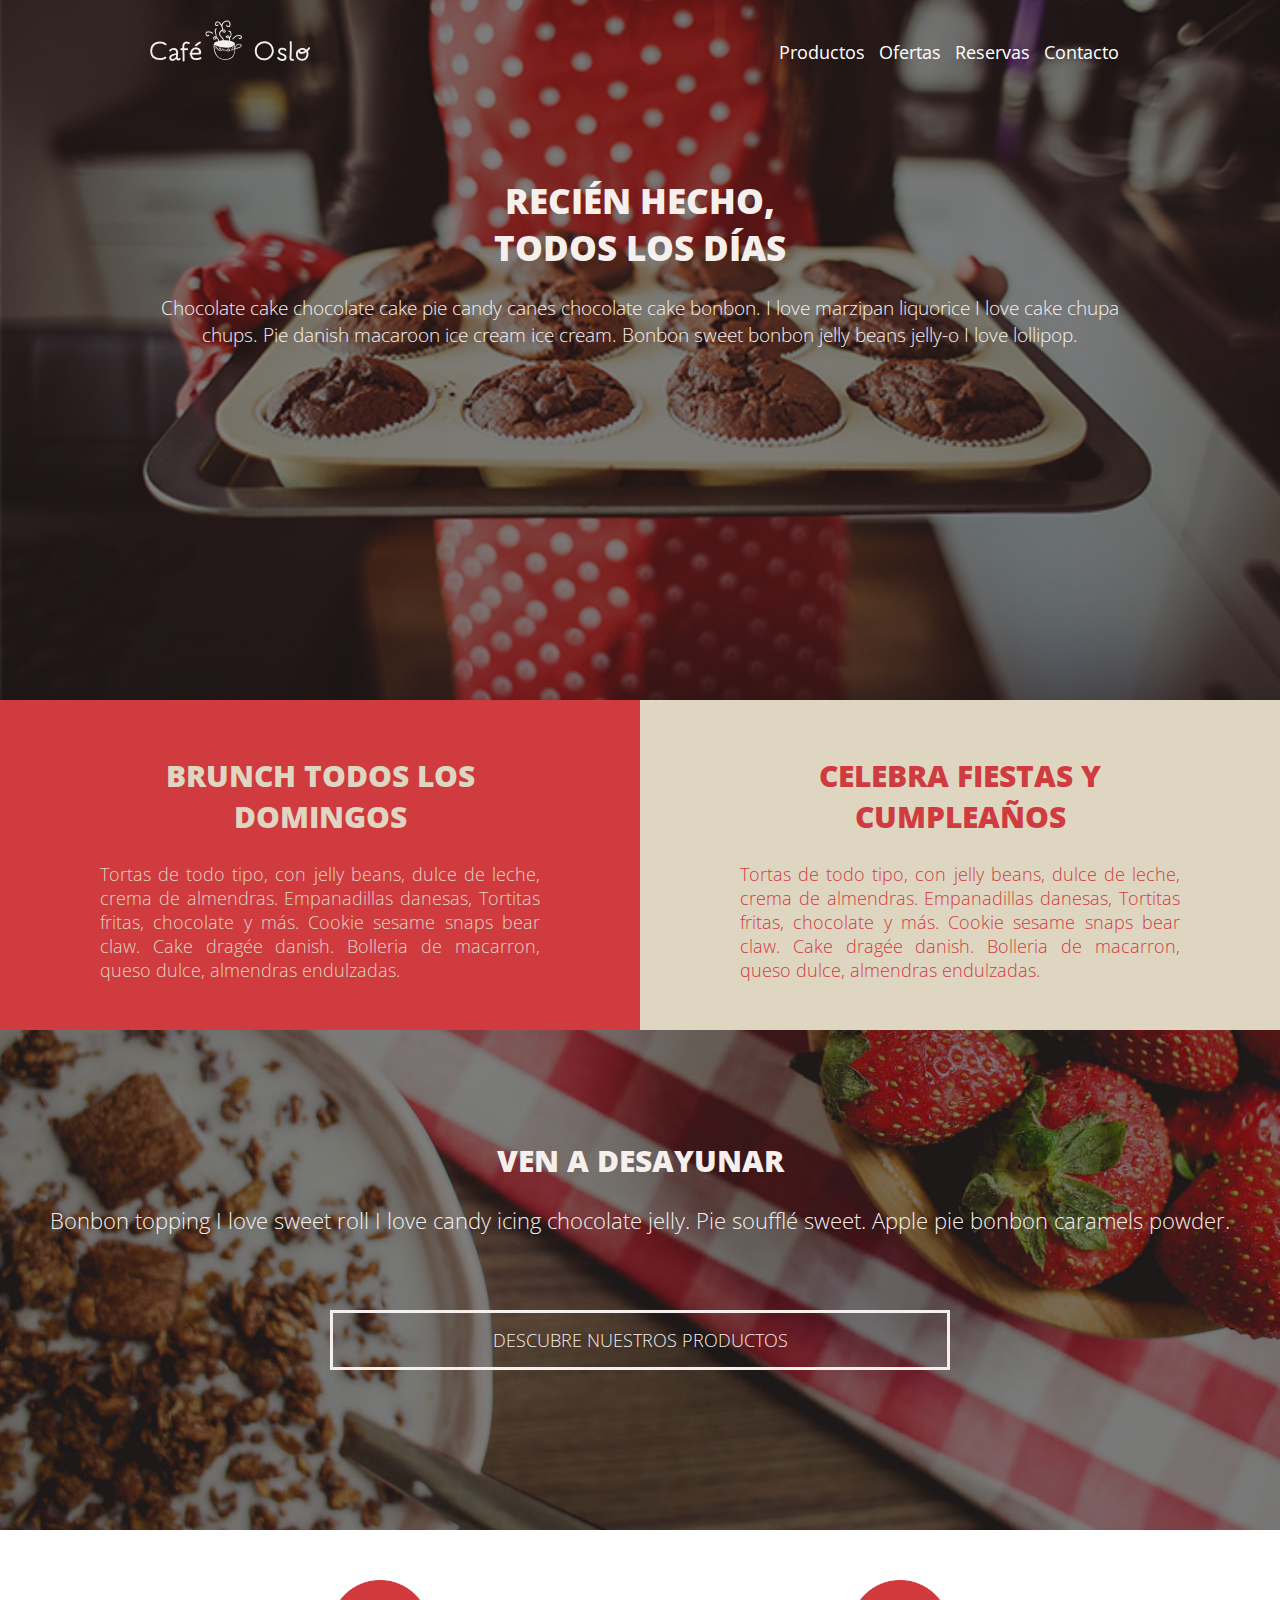
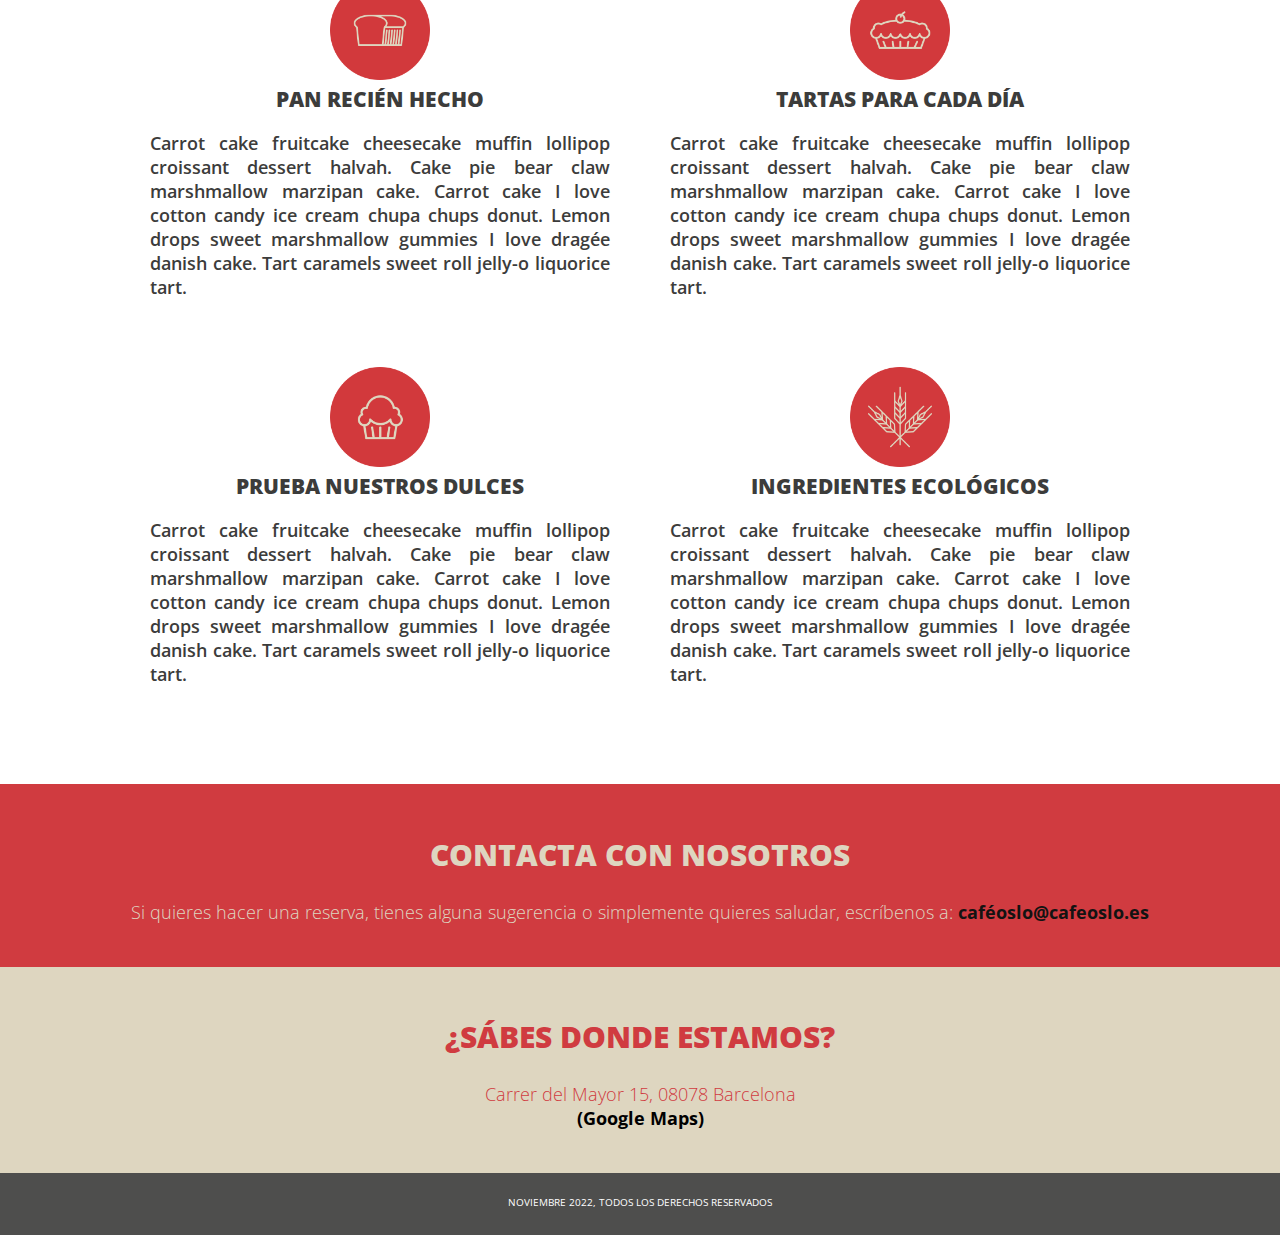
<file: index.html>
<!DOCTYPE html>

<head>
    <meta charset="UTF-8">
    <meta name="viewport" content="width=device-width, initial-scale=1.0">
    <link rel="stylesheet" href="estiloscupcake.css">
    <link href="https://fonts.googleapis.com/css2?family=Open+Sans:wght@400;700&display=swap" rel="stylesheet">
    <link href="https://fonts.googleapis.com/css2?family=Open+Sans:wght@700;800&display=swap" rel="stylesheet">
    <title>CAFÉ OSLO</title>
</head>

<body>

    <div class="imagenuno">
         <div class="header">
            <a class="logo"><img src="imagenes/Logo.png" alt="logo empresa">
             </a>
             <a href="#inicio" id="menu">MENÚ</a>
        </div>
        <h1 class="titulo">RECIÉN HECHO, <br>TODOS LOS DÍAS</h1>
        <hr class="barra1">
        <p class="texto1">
            Chocolate cake chocolate cake pie candy canes chocolate cake bonbon.
            I love marzipan liquorice I love cake chupa chups.
            Pie danish macaroon ice cream ice cream.
            Bonbon sweet bonbon jelly beans jelly-o I love lollipop. 
         </p>
    </div>
    <div class="contenedor">
    <div class="contenedor1">
        <div>
                <h2> BRUNCH TODOS LOS DOMINGOS</h2>
                <P>
                    Tortas de todo tipo, con jelly beans, dulce de leche, crema de almendras.
                    Empanadillas danesas, Tortitas fritas, chocolate y más.
                    Cookie sesame snaps bear claw. Cake dragée danish.
                    Bolleria de macarron, queso dulce, almendras endulzadas.

                </P>
        </div>    
    </div>
     <div class="contenedor2">
        <div>
            <h2>CELEBRA FIESTAS Y CUMPLEAÑOS</h2>
            <P>
                Tortas de todo tipo, con jelly beans, dulce de leche, crema de almendras.
                Empanadillas danesas, Tortitas fritas, chocolate y más.
                Cookie sesame snaps bear claw. Cake dragée danish.
                Bolleria de macarron, queso dulce, almendras endulzadas.
            </P>
        </div>
     </div>
    </div>

    <div class="imagendos">
        <div class="bloque4">
            <h2>VEN A DESAYUNAR</h2>
            <hr class="barra2">
            <P class="texto2">
                 Bonbon topping I love sweet roll I love candy icing chocolate jelly.
                 Pie soufflé sweet. Apple pie bonbon caramels powder.
            </P>
         </div>
        <div class="recuadro">
            <a href="productos.html">DESCUBRE NUESTROS PRODUCTOS</a>
        </div>
    </div>
    <div id="contenedorb">
        <div class="contenedor3">
            <img src="imagenes/Icono1.png"><br>

            <span>PAN RECIÉN HECHO</span>
            <P>
                Carrot cake fruitcake cheesecake muffin lollipop croissant
                dessert halvah. Cake pie bear claw marshmallow marzipan cake.
                Carrot cake I love cotton candy ice cream chupa chups donut.
                Lemon drops sweet marshmallow gummies I love dragée danish cake.
                Tart caramels sweet roll jelly-o liquorice tart.
            </P>
        </div>
        <hr>
        <div class="contenedor4">
            <img src="imagenes/Icono2.png"><br>

            <span>TARTAS PARA CADA DÍA</span>
            <P>
                Carrot cake fruitcake cheesecake muffin lollipop croissant
                dessert halvah. Cake pie bear claw marshmallow marzipan cake.
                Carrot cake I love cotton candy ice cream chupa chups donut.
                Lemon drops sweet marshmallow gummies I love dragée danish cake.
                Tart caramels sweet roll jelly-o liquorice tart.
            </P>
        </div>
    </div>
    <div id="contenedorb2">
        <hr>
        <div class="contenedor5">
            <img src="imagenes/Icono3.png"><br>

            <span>PRUEBA NUESTROS DULCES</span>
            <P>
                Carrot cake fruitcake cheesecake muffin lollipop croissant
                dessert halvah. Cake pie bear claw marshmallow marzipan cake.
                Carrot cake I love cotton candy ice cream chupa chups donut.
                Lemon drops sweet marshmallow gummies I love dragée danish cake.
                Tart caramels sweet roll jelly-o liquorice tart.
            </P>
        </div>
        <hr>
        <div class="contenedor6">
            <img src="imagenes/Icono4.png"><br>

            <span>INGREDIENTES ECOLÓGICOS</span>
            <P>
                Carrot cake fruitcake cheesecake muffin lollipop croissant
                dessert halvah. Cake pie bear claw marshmallow marzipan cake.
                Carrot cake I love cotton candy ice cream chupa chups donut.
                Lemon drops sweet marshmallow gummies I love dragée danish cake.
                Tart caramels sweet roll jelly-o liquorice tart.
            </P>
        </div>
    </div>
    
    <div class="contenedorc">
        <div class="contenedor7">
           <div>
               <h2>CONTACTA CON NOSOTROS</h2>
               <P>
                    Si quieres hacer una reserva, tienes alguna sugerencia o 
                    simplemente quieres saludar, escríbenos a: 
                    <a href="mailto:cafeoslo@cafeoslo.es">caféoslo@cafeoslo.es</a>
   
               </P>
           </div>
        </div>
        <div class="contenedor8">
           <div>
               <h2>¿SÁBES DONDE ESTAMOS?</h2>
               <P>
                   Carrer del Mayor 15, 08078 Barcelona 
                <a href="https://www.google.es/maps/@41.4035708,2.1751103,19.21z?hl=es"><br>
                    (Google Maps)
                </a>
               </P>
           </div>
        </div>
       </div>
       

<div class="navegador">
    <hr>
    <a href="#" id="inicio">Inicio </a>
    <hr>
    <a href="#contenedorb" class="productos">Productos</a>
    <hr>
    <a href="#productos" class="ofertas">Ofertas</a>
    <hr>
    <a href="#reservas" class="reservas">Reservas</a>
    <hr>
    <a href="mailto:cafeoslo@cafeoslo.es" class="contacto">Contacto</a>
    <hr>
</div>


</body>
<footer>
    <p class="pie"> NOVIEMBRE 2022, TODOS LOS DERECHOS RESERVADOS
    </p>
</footer>

    <!--
        
█▀▀ █▀█ ▄▀█ █▀▀ █ ▄▀█ █▀   █▀█ █▀█ █▀█   █░░ ▄▀█   █░█ █ █▀ █ ▀█▀ ▄▀█
█▄█ █▀▄ █▀█ █▄▄ █ █▀█ ▄█   █▀▀ █▄█ █▀▄   █▄▄ █▀█   ▀▄▀ █ ▄█ █ ░█░ █▀█

    -->

</html>
</file>
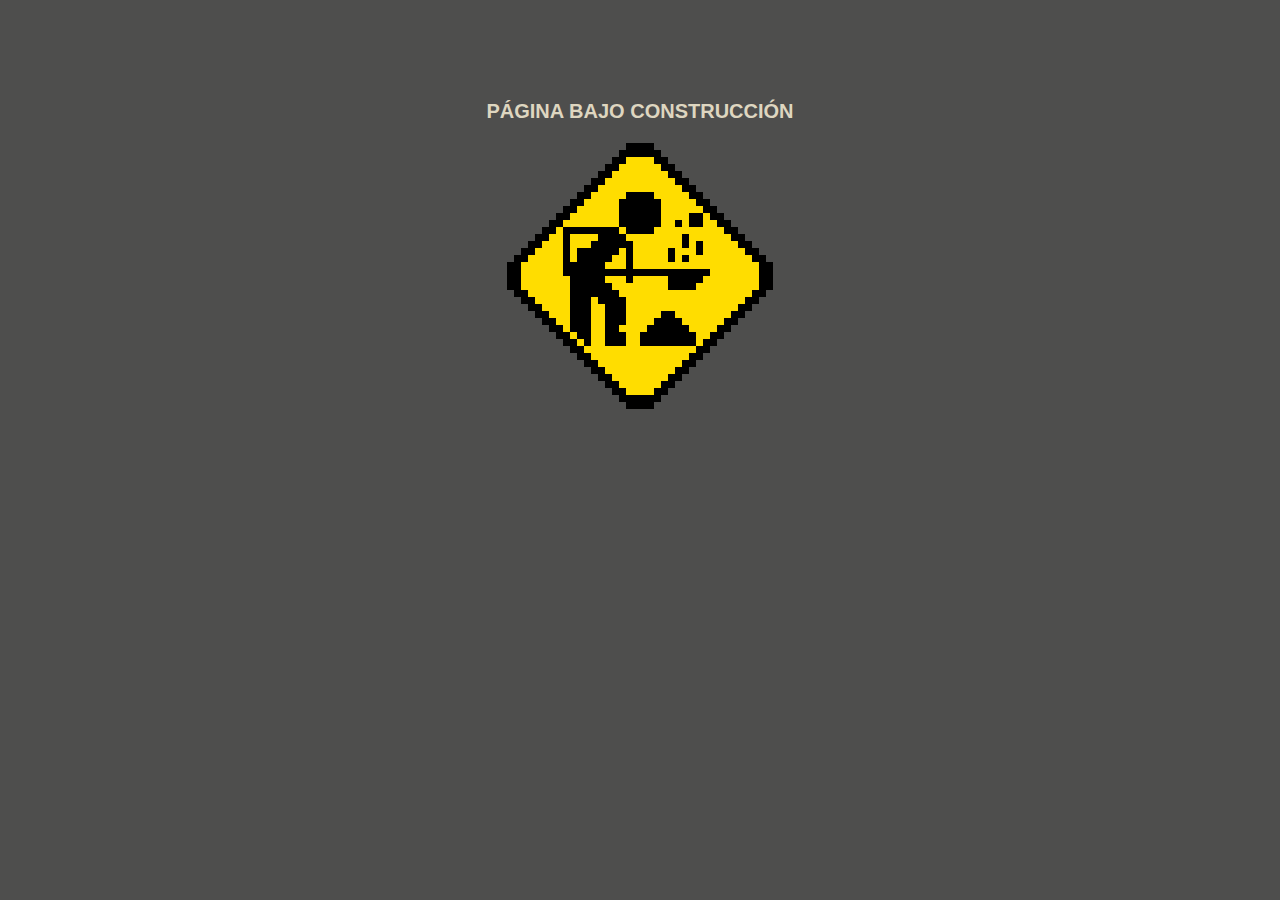
<file: productos.html>
<!DOCTYPE html>
<html lang="en">
<head>
    <meta charset="UTF-8">
    <meta http-equiv="X-UA-Compatible" content="IE=edge">
    <meta name="viewport" content="width=device-width, initial-scale=1.0">
    <link rel="stylesheet" href="estilosproductos.css">
    <title>PRODUCTOS</title>
</head>
<body>
    <div class="contenedor">
        <p>PÁGINA BAJO CONSTRUCCIÓN</p>
        <img src="imagenes/giffff.gif">
    </div>
</body>
</html>
</file>
<file: estiloscupcake.css>
body{
    font-family: 'Open Sans', sans-serif;
    margin: 0px;    
}

/*

Rojo: #d03b40
Beige: #ded6c0
Blanco: #f5f0ed
Gris: #241d1b

Texto claro: #f5f0ed
Texto oscuro: #3c3c3b

*/

/*
MOVIL MOVIL MOVIL MOVIL MOVIL MOVIL MOVIL MOVIL MOVIL MOVIL MOVIL MOVIL MOVIL MOVIL MOVIL MOVIL
MOVIL MOVIL MOVIL MOVIL MOVIL MOVIL MOVIL MOVIL MOVIL MOVIL MOVIL MOVIL MOVIL MOVIL MOVIL MOVIL
MOVIL MOVIL MOVIL MOVIL MOVIL MOVIL MOVIL MOVIL MOVIL MOVIL MOVIL MOVIL MOVIL MOVIL MOVIL MOVIL
MOVIL MOVIL MOVIL MOVIL MOVIL MOVIL MOVIL MOVIL MOVIL MOVIL MOVIL MOVIL MOVIL MOVIL MOVIL MOVIL
*/

.imagenuno{
    background-image: url(imagenes/Fondo1.jpg);
    background-size: cover;
    background-position: center;
    height: 700px;
    min-width: 300px;
    max-width: 900px;
}

#menu{
    font-size: 14px;
    position: absolute;
    right:30px;
    top: 35px;
    text-decoration: none;
    transition: border 0.5s;
    transition: color 0.5s;
    color: #f5f0ed;
    background-color: #d03b40;
    border: 5px solid #d03b40;
    border-radius: 10px;
    font-weight: bold;
}
#menu:hover{
    color:#4e4e4d;
    background-color: #ded6c0;
    border: 5px solid #ded6c0;

}
.logo{
    position: relative;
    top:20px;
    left:30px;
}
.titulo{
    margin-top: 130px;
}

h1{
    font-size: 35px;
    text-align: center;
    top: -540px;
    font-family: 'Open Sans', sans-serif;
    font-weight: 800;
    color: #f5f0ed;
}
h2{
    font-size: 30px;
    text-align: center;
    font-family: 'Open Sans', sans-serif;
    font-weight: 800;

}

.barra1{
    max-width: 20%;
    color: #f5f0ed;
    height: 1px;
    background-color: #f5f0ed;
}
.barra2{
    max-width: 20%;
    color: #f5f0ed;
    height: 1px;
    background-color: #f5f0ed;
}

.texto1{
    font-family: 'Open Sans', sans-serif;
    text-align: justify;
    padding-left:30px;
    padding-right: 30px;
    color: #f5f0ed;
    font-weight:lighter;
    font-size: 18px;
    /*
    backdrop-filter: blur(5px);
    */
}
.contenedor1{
    font-family: 'Open Sans', sans-serif;
    text-align: center;
    padding: 30px;
    min-width:300px;
    max-width: 750px;
    font-weight:lighter;
    font-size: 18px;
    background-color: #d03b40;
    color: #ded6c0;
}
.contenedor2{
    font-family: 'Open Sans', sans-serif;
    text-align: center;
    padding: 30px;
    min-width:300px;
    max-width: 750px;
    font-weight:lighter;
    font-size: 18px;
    background-color: #ded6c0;
    color: #d03b40;
}

.imagendos{
    background-image: url(imagenes/Fondo2.jpg);
    background-size: cover;
    background-position: center;
    top: -950px;
    height: 440px;
    font-family: 'Open Sans', sans-serif;
    text-align: center;
    padding:30px;
    min-width:300px;
    max-width: 900px;
    font-weight:lighter;
    font-size: 18px;
    color: #f5f0ed;
}

.recuadro{
    text-align: center;
    padding: 15px;
    margin-top: 75px;
    border: 3px solid #f5f0ed;
    transition: color 1s;
    margin-right: 30px;
    margin-left: 30px;

}

.recuadro a:hover{
    color:#686868;
    font-size: 18px;
}
.recuadro a{
    text-decoration: none;
    color: #f5f0ed;
    text-align: center;
}
.bloque4{
    margin-top: 80px;
}

#contenedorb{
    font-family: 'Open Sans', sans-serif;
    font-size: 18px;
    font-weight:600;
    text-align: center;
    padding-left: 30px;
    padding-right: 30px;
    color: #3c3c3b;
    min-width:300px;
}

#contenedorb2{
    font-family: 'Open Sans', sans-serif;
    font-size: 18px;
    font-weight:600;
    text-align: center;
    padding-left: 30px;
    padding-right: 30px;
    color: #3c3c3b;
    min-width:300px;
}

.contenedor3 img{
    height: 100px;
    width: 100px;
    margin-top: 50px;
    text-align: center;
}
.contenedor4 img{
    height: 100px;
    width: 100px;
    margin-top: 50px;
    text-align: center;
}
.contenedor5 img{
    height: 100px;
    width: 100px;
    margin-top: 50px;
    text-align: center;
}
.contenedor6 img{
    height: 100px;
    width: 100px;
    margin-top: 50px;
    text-align: center;
}
.contenedor6{
    margin-bottom: 80px;
}

span{
    font-size: 21px;
    font-weight: bolder;
    text-align: center;
}

p{
    text-align: justify;
    font-size: 18px;
}
hr{
    max-width: 100%;
}
.contenedor7{
    font-family: 'Open Sans', sans-serif;
    text-align: center;
    padding: 25px;
    min-width:300px;
    max-width: 100%;
    font-weight:lighter;
    font-size: 18px;
    background-color: #d03b40;
    color: #ded6c0;
}
.contenedor7 a{
    text-decoration: none;
    color:#131312;
    font-weight: bold;
}
.contenedor7 a:hover{
    color:white;
}
.contenedor8{
    font-family: 'Open Sans', sans-serif;
    padding: 25px;
    min-width:300px;
    max-width: 100%;
    font-weight:lighter;
    font-size: 18px;
    background-color: #ded6c0;
    color: #d03b40;
}
.contenedorc{
    width: 100%;
}
.contenedor7 p{
    text-align: center;
}
.contenedor8 p{
    text-align: center;
}
.contenedor8 a{
    text-decoration: none;
    color:#000000;
    font-weight: bold;
}
.contenedor8 a:hover{
    color: white;
}
.navegador{
    text-align: center;
    height: auto;
    max-width: 800px;
    font-size: 15px;
    background-color:#3c3c3b;
    padding:1px;
}
    #inicio{
        display:block
    }
.productos, .productos,.ofertas,.reservas,.contacto{
    display: block;
}

.navegador a{
    margin-right: 10px;
    text-decoration: none;
    color: #ded6c0;
}

footer{
    background-color: #4e4e4d;
    margin: 0px;
}
footer p{
    color: white;
    font-size: 10px;
    text-align: center;
    margin:0px;
    height: 40px;
    padding-top: 22px;
}

.navegador a:hover{
    color: #d03b40;
    font-weight: bold;
}

a:active{
    color: #d03b40;
}
a:focus{

}

/*

TABLET TABLET  TABLET TABLET TABLET TABLET TABLET TABLET TABLET TABLET TABLET TABLET TABLET TABLET
TABLET TABLET TABLET TABLET TABLET TABLET TABLET TABLET TABLET TABLET TABLET TABLET TABLET TABLET
TABLET TABLET TABLET TABLET TABLET TABLET TABLET TABLET TABLET TABLET TABLET TABLET TABLET TABLET
TABLET TABLET TABLET TABLET TABLET TABLET TABLET TABLET TABLET TABLET TABLET TABLET TABLET TABLET

*/

@media screen and (min-width:750px){
    #menu, #inicio{
        display:none;

    }
    .navegador{
        text-align: center;
        min-width:300px;
        max-width: 800px;
        font-size: 15px;
        height: 40px;
        padding-top: 18px;
        display: block;
        position: absolute;
        top: 22px;
        right: 30px;
        background-color: rgba(245, 245, 220, 0);
    }    
        .productos, .productos,.ofertas,.reservas,.contacto{
        display: inline;
    }
    .navegador a{
        color: #ffffff;
        padding-bottom: 5px;
        font-weight:400;
        font-size: 18px;
    }
    .navegador a:hover{
        border-bottom: 3px solid #d03b40;
    }
    .imagenuno{
        max-width: 100%;
    }  
    .imagendos{
        max-width: 100%;
    }
    .contenedor{
        display: flex;
    }
    .contenedor1{
        max-width: 50%;
    }
    .contenedor2{
        max-width: 50%;
    }
    .texto1{
        font-size: larger;
        text-align: center;
        
    }
    .texto2{
        font-size: larger;
        text-align: center;
    }
    #contenedorb{
        display: flex;
    }
    #contenedorb2{
        display: flex;
    }
    .contenedor3{
        padding-right:30px;
    }
    .contenedor4{
        padding-left: 30px;
    }
    .contenedor5{
        padding-right: 30px;
    }
    .contenedor6{
        padding-left: 30px;
    }
    hr{
        display: none;
    }
    .recuadro{
        margin-right: 150px;
        margin-left: 150px;
    }

}  

/*

 ESCRITORIO ESCRITORIO ESCRITORIO ESCRITORIO ESCRITORIO ESCRITORIO ESCRITORIO ESCRITORIO ESCRITORIO ESCRITORIO
 ESCRITORIO ESCRITORIO ESCRITORIO ESCRITORIO ESCRITORIO ESCRITORIO ESCRITORIO ESCRITORIO ESCRITORIO ESCRITORIO
 ESCRITORIO ESCRITORIO ESCRITORIO ESCRITORIO ESCRITORIO ESCRITORIO ESCRITORIO ESCRITORIO ESCRITORIO ESCRITORIO

 */

 @media screen and (min-width:900px){
    .recuadro{
        margin-right: 300px;
        margin-left: 300px;
    }
    
    .texto1{
        padding-left: 150px;
        padding-right: 150px;
    }
    .navegador{
        position: absolute;
        top: 22px;
        right: 150px;
    }
    .contenedor1{
        padding-left: 100px;
        padding-right: 100px;
    }
    .contenedor2{
        padding-right: 100px;
        padding-left: 100px;
    }
    #contenedorb{
        padding-right: 150px;
        padding-left: 150px;
    }
    #contenedorb2{
        padding-right: 150px;
        padding-left: 150px;
    }
    .logo{
        left:150px;
    
    
    }
}
</file>
<file: estilosproductos.css>
body{
    background-color: #4e4e4d;
}

.contenedor{
    text-align: center;
    max-width: 100%;
    height: 100px;
    position: relative;
    top:80px;
}

P{
    font-family: 'Open Sans', sans-serif;
    max-width: 100%;
    font-weight:bolder;
    font-size: 20px;
    color:#ded6c0;
}
</file>
